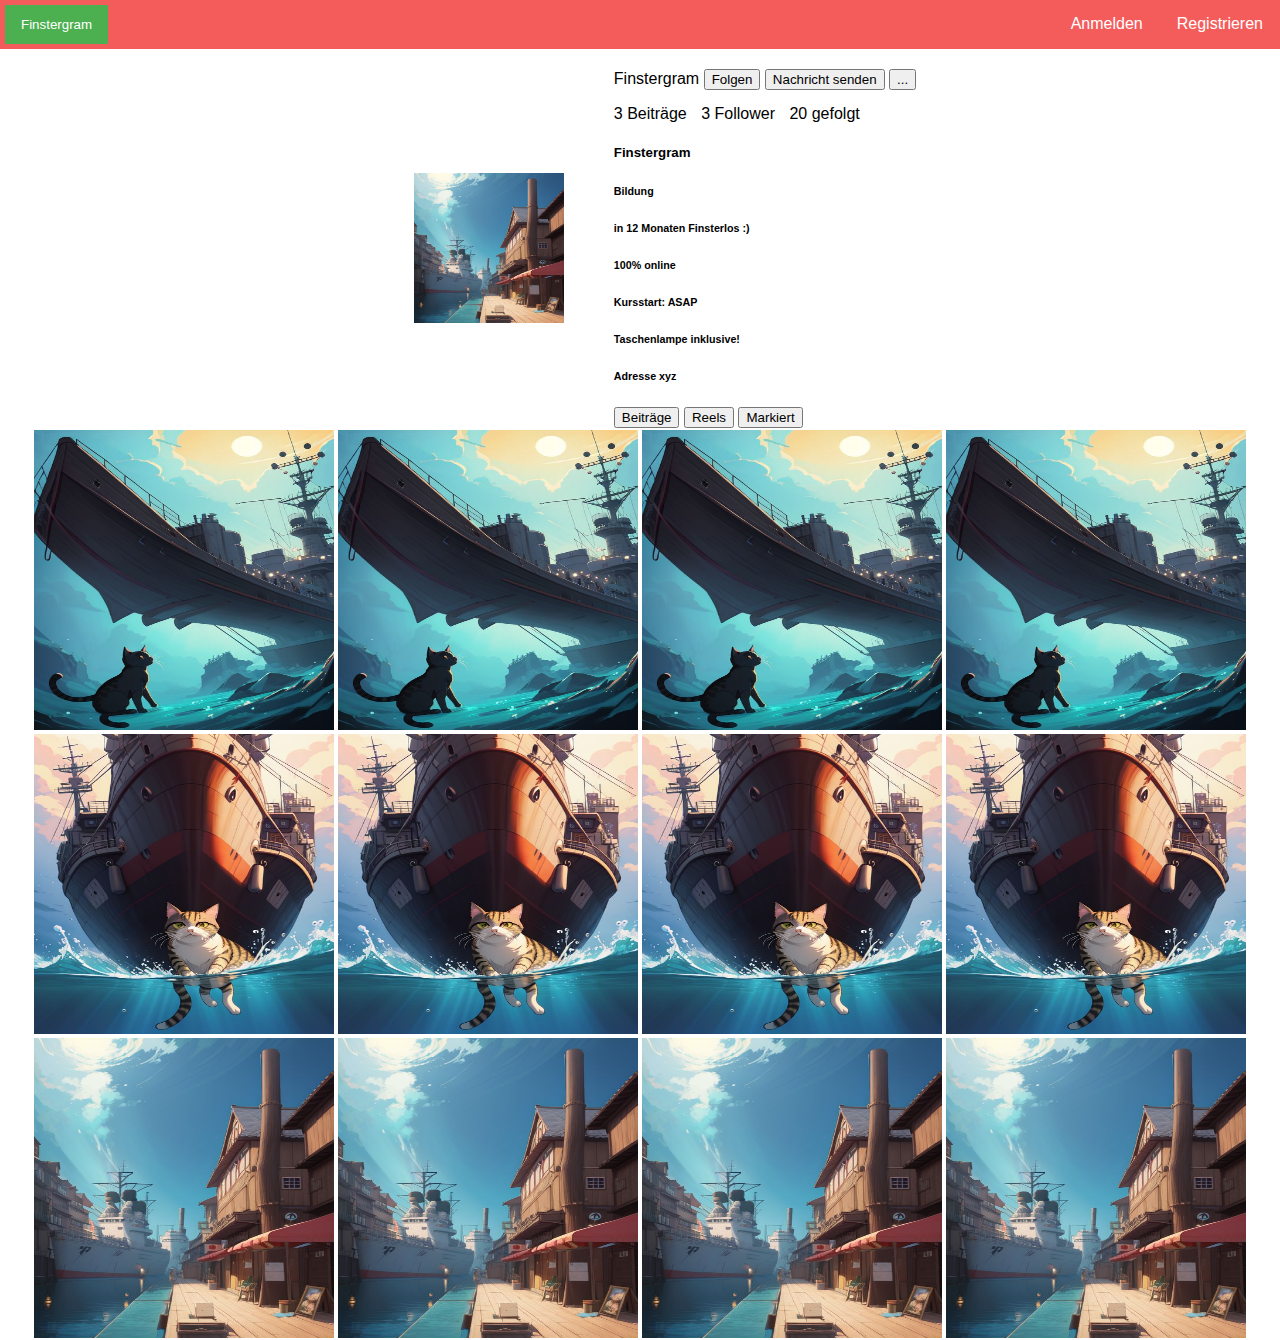
<file: index.html>
<!DOCTYPE html>
<html lang="de">
<head>
  <meta charset="UTF-8">
  <meta name="viewport" content="width=device-width, initial-scale=1.0">
  <link rel="stylesheet" href="styles.css">
  <link rel="stylesheet" href="variables.css">
</head>
<body>
<div class="navbar">
  <button>Finstergram</button>
  <a href="signup.html" id="registerLink">Registrieren</a>
  <a href="login.html" id="loginLink">Anmelden</a>
  <script src="script.js" defer></script>
</div>
<script>
  function goToLogin() {
      window.location.href = "login.html";
  }

  function goToSignup() {
      window.location.href = "signup.html";
  }
</script>

</body>
</html>
<div class="flexbox">
  <div class="profil"> 
      <div class="profil-bild">
          <img class="profil-bild-img" src="./jfif/cat2.jfif">
      </div>
      <div class="profil-kram">
          <div class="profil-info">
              <label> Finstergram</label>
              <button> Folgen </button>
              <button> Nachricht senden </button>
              <button> ... </button>
          </div>
          <div class="profil-stats">
              <label class="stat"> 3 Beiträge </label>
              <label class="stat"> 3 Follower </label>
              <label class="stat"> 20 gefolgt </label>
          </div>
          <div class="profil-bio">
              <h5>Finstergram</h5>
              <h6>Bildung</h6>
              <h6>in 12 Monaten Finsterlos :)</h6>
              <h6>100% online</h6>
              <h6>Kursstart: ASAP</h6>
              <h6>Taschenlampe inklusive!</h6>
              <h6>Adresse xyz</h6>
          </div>
          <div class="links">
            <button> Beiträge</button>
            <button> Reels </button>
            <button> Markiert </button>
          </div>
      </div>
  </div>
</div>

<div>
  <div class="gallery">
        <img class="gallery-img" src="./jfif/cat0.jfif">
        <img class="gallery-img" src="./jfif/cat0.jfif">
        <img class="gallery-img" src="./jfif/cat0.jfif">
        <img class="gallery-img" src="./jfif/cat0.jfif">
        <img class="gallery-img" src="./jfif/cat1.jfif">
        <img class="gallery-img" src="./jfif/cat1.jfif">
        <img class="gallery-img" src="./jfif/cat1.jfif">
        <img class="gallery-img" src="./jfif/cat1.jfif">
        <img class="gallery-img" src="./jfif/cat2.jfif">
        <img class="gallery-img" src="./jfif/cat2.jfif">
        <img class="gallery-img" src="./jfif/cat2.jfif">
        <img class="gallery-img" src="./jfif/cat2.jfif">
    </div>
</div>
</body>
</html>
</file>
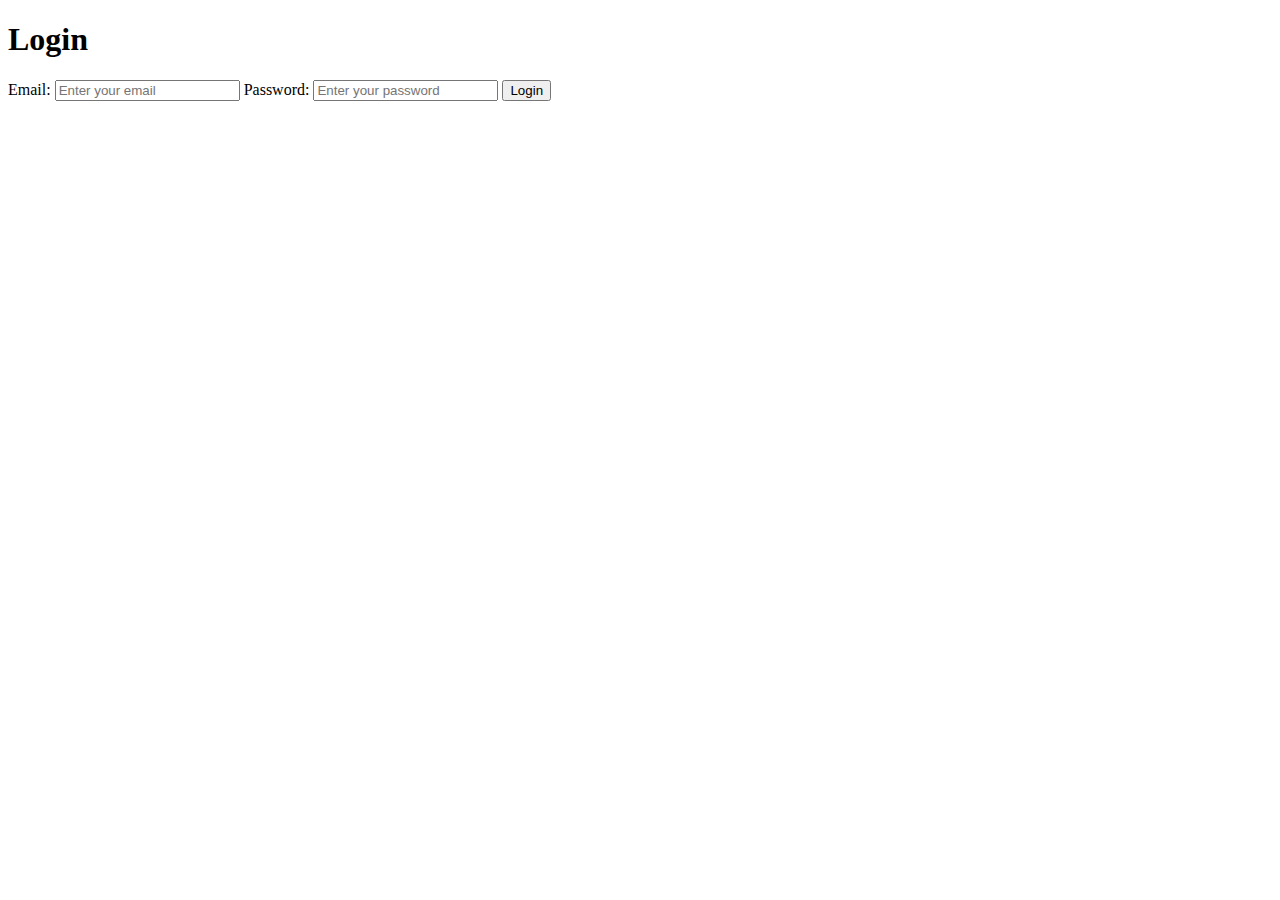
<file: login.html>
<!DOCTYPE html>
<html lang="en">
<head>
    <meta charset="UTF-8">
    <meta name="viewport" content="width=device-width, initial-scale=1.0">
    <title>Login - Finstergram</title>
</head>
<body>
    <h1>Login</h1>
    <label for="email">Email:</label>
    <input type="text" id="email" name="email" placeholder="Enter your email">

    <label for="password">Password:</label>
    <input type="password" id="password" name="password" placeholder="Enter your password">

    <button onclick="handleLogin()">Login</button>

    <div id="result"></div>

    <script>
        function handleLogin() {
            const email = document.getElementById('email').value;
            const password = document.getElementById('password').value;

            const loginData = {
                email: email,
                password: password
            };

            document.getElementById('result').innerText = JSON.stringify(loginData);
        }
    </script>
</body>
</html>
</file>
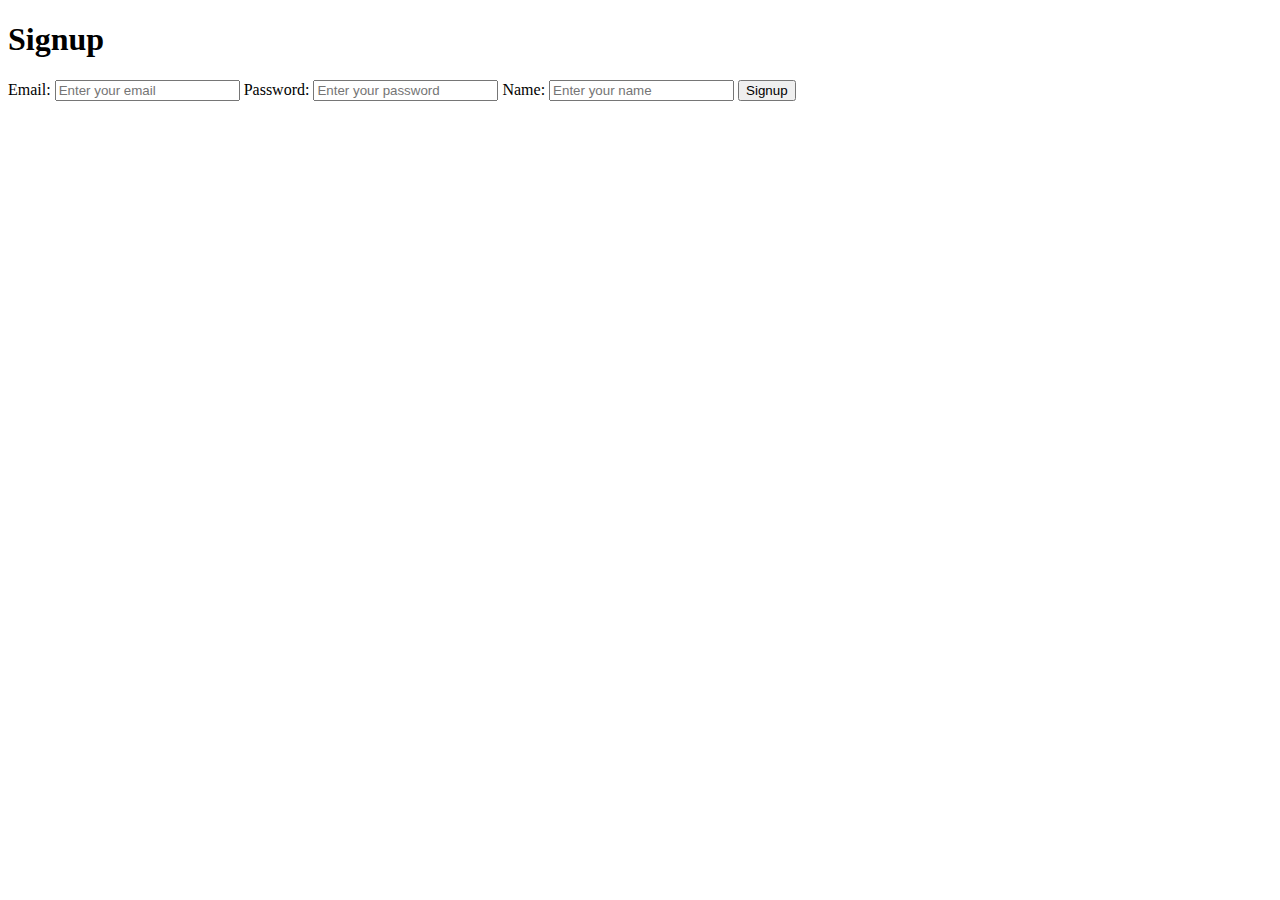
<file: signup.html>
<!DOCTYPE html>
<html lang="en">
<head>
    <meta charset="UTF-8">
    <meta name="viewport" content="width=device-width, initial-scale=1.0">
    <title>Signup - Finstergram</title>
</head>
<body>
    <h1>Signup</h1>
    <label for="email">Email:</label>
    <input type="text" id="email" name="email" placeholder="Enter your email">

    <label for="password">Password:</label>
    <input type="password" id="password" name="password" placeholder="Enter your password">

    <label for="name">Name:</label>
    <input type="text" id="name" name="name" placeholder="Enter your name">

    <button onclick="handleSignup()">Signup</button>

    <div id="result"></div>

    <script>
        function handleSignup() {
            const email = document.getElementById('email').value;
            const password = document.getElementById('password').value;
            const name = document.getElementById('name').value;

            const signupData = {
                email: email,
                password: password,
                name: name
            };

            document.getElementById('result').innerText = JSON.stringify(signupData);
        }
    </script>
</body>
</html>
</file>
<file: styles.css>
body {
    margin: 0;
    font-family: Arial, sans-serif;
    }
  
  .navbar {
    background-color: #f45c5c;
    overflow: hidden;
  }
  
  .navbar a, .navbar button {
    float: right;
    display: block;
    color: white;
    text-align: center;
    padding: 10px 12px;
    margin: 5px;
    text-decoration: none;
  }
  
  .navbar a:hover, .navbar button:hover {
    background-color: #ffffff;
    color: black;
  }
  
  .navbar button {
    float: left;
    background-color: #4CAF50;
    border: none;
    cursor: pointer;
    padding: 12px 16px;
  }

  .profil {
    display: flex;
    min-width: 500px;
    height: 100%;
    margin-top: 20px;
  }
  
.profil-kram {
    width: 100%;
}

.profil-bild {
    display: flex;
    justify-content: center;
    align-items: center;
   padding: 50px
}

.profil-bild-img {
    height: 150px;
    width: 150px;
}

.profil-stats {
    margin-top: 15px;
 
}
 
.flexbox {
  display:flex;
  justify-content: center;
}

.stat{
  margin-right: 10px;
}

.gallery{
  background-color: #ffffff;
  display:flex;
  justify-content: center;
  flex-wrap: wrap;
}

.gallery-img{
  width: 300px;
  height: 300px;
  margin: 2px;
}

@media screen and (max-width: 1000px) {
  .navbar {
    padding: 10px;
    background-color: var(--secondary-color);
  }
}

@media screen and (max-width: 1000px) {
  .profil-bild-img {
    height: 50px;
    width: 50px;
  }
}

@media screen and (max-width: 1000px) {
  .gallery-img {
    height: 10%;
    width: 10%;
  }
}
</file>
<file: variables.css>
:root {
    --primary-color: red;
    --secondary-color: #2ecc71;
    --background-color: #ecf0f1;
  }
</file>
